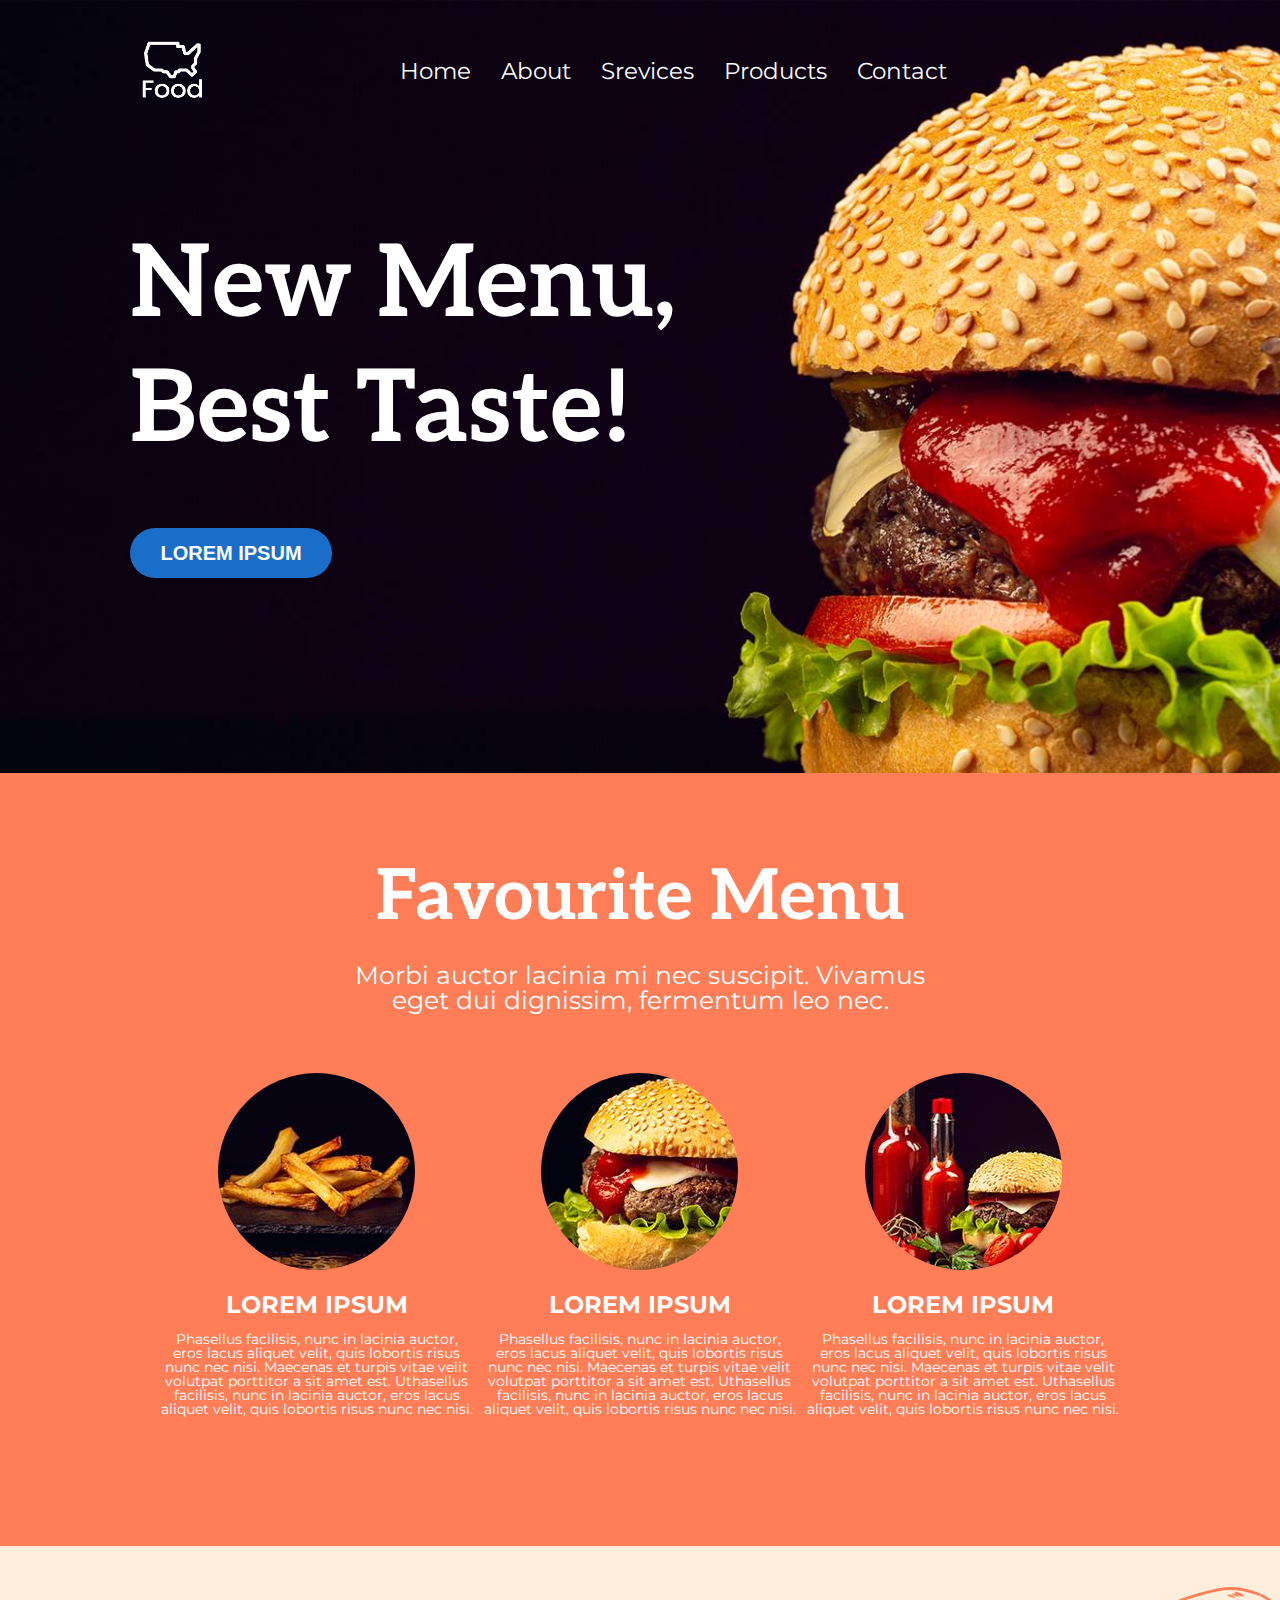
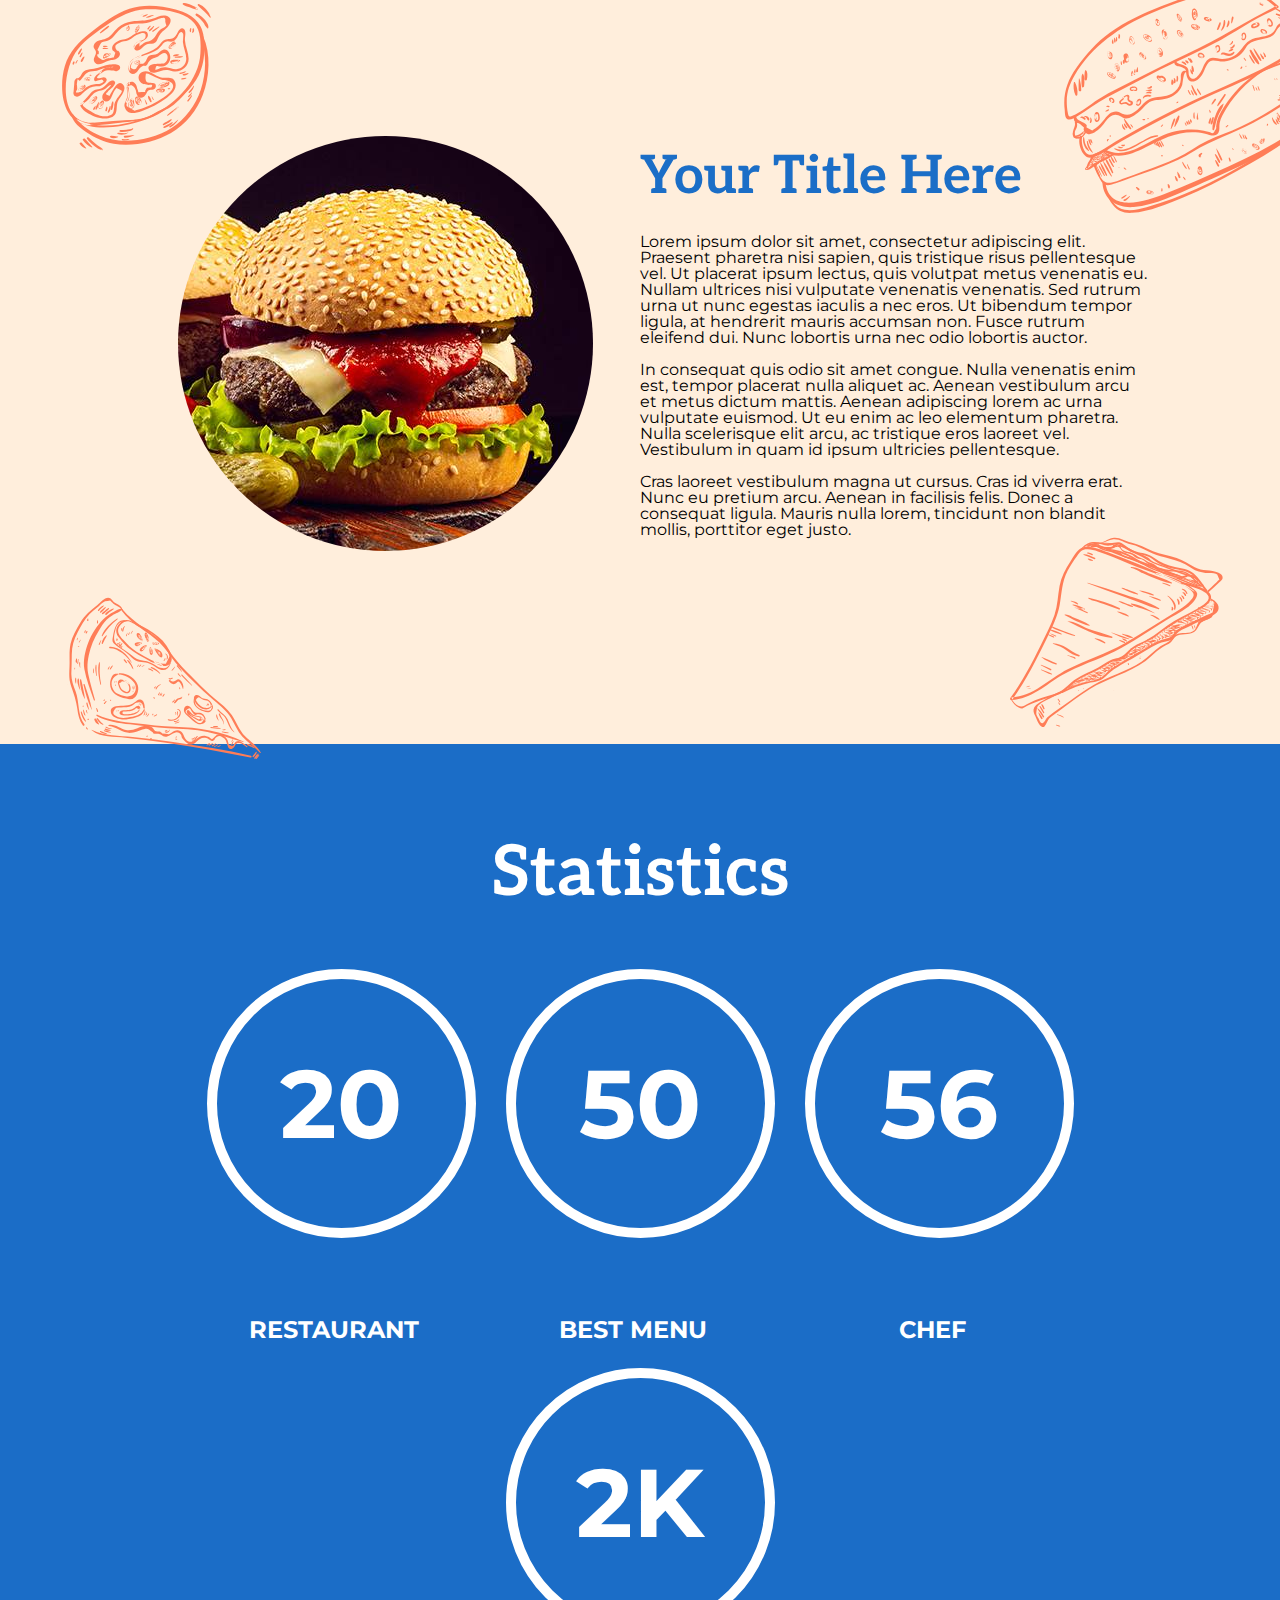
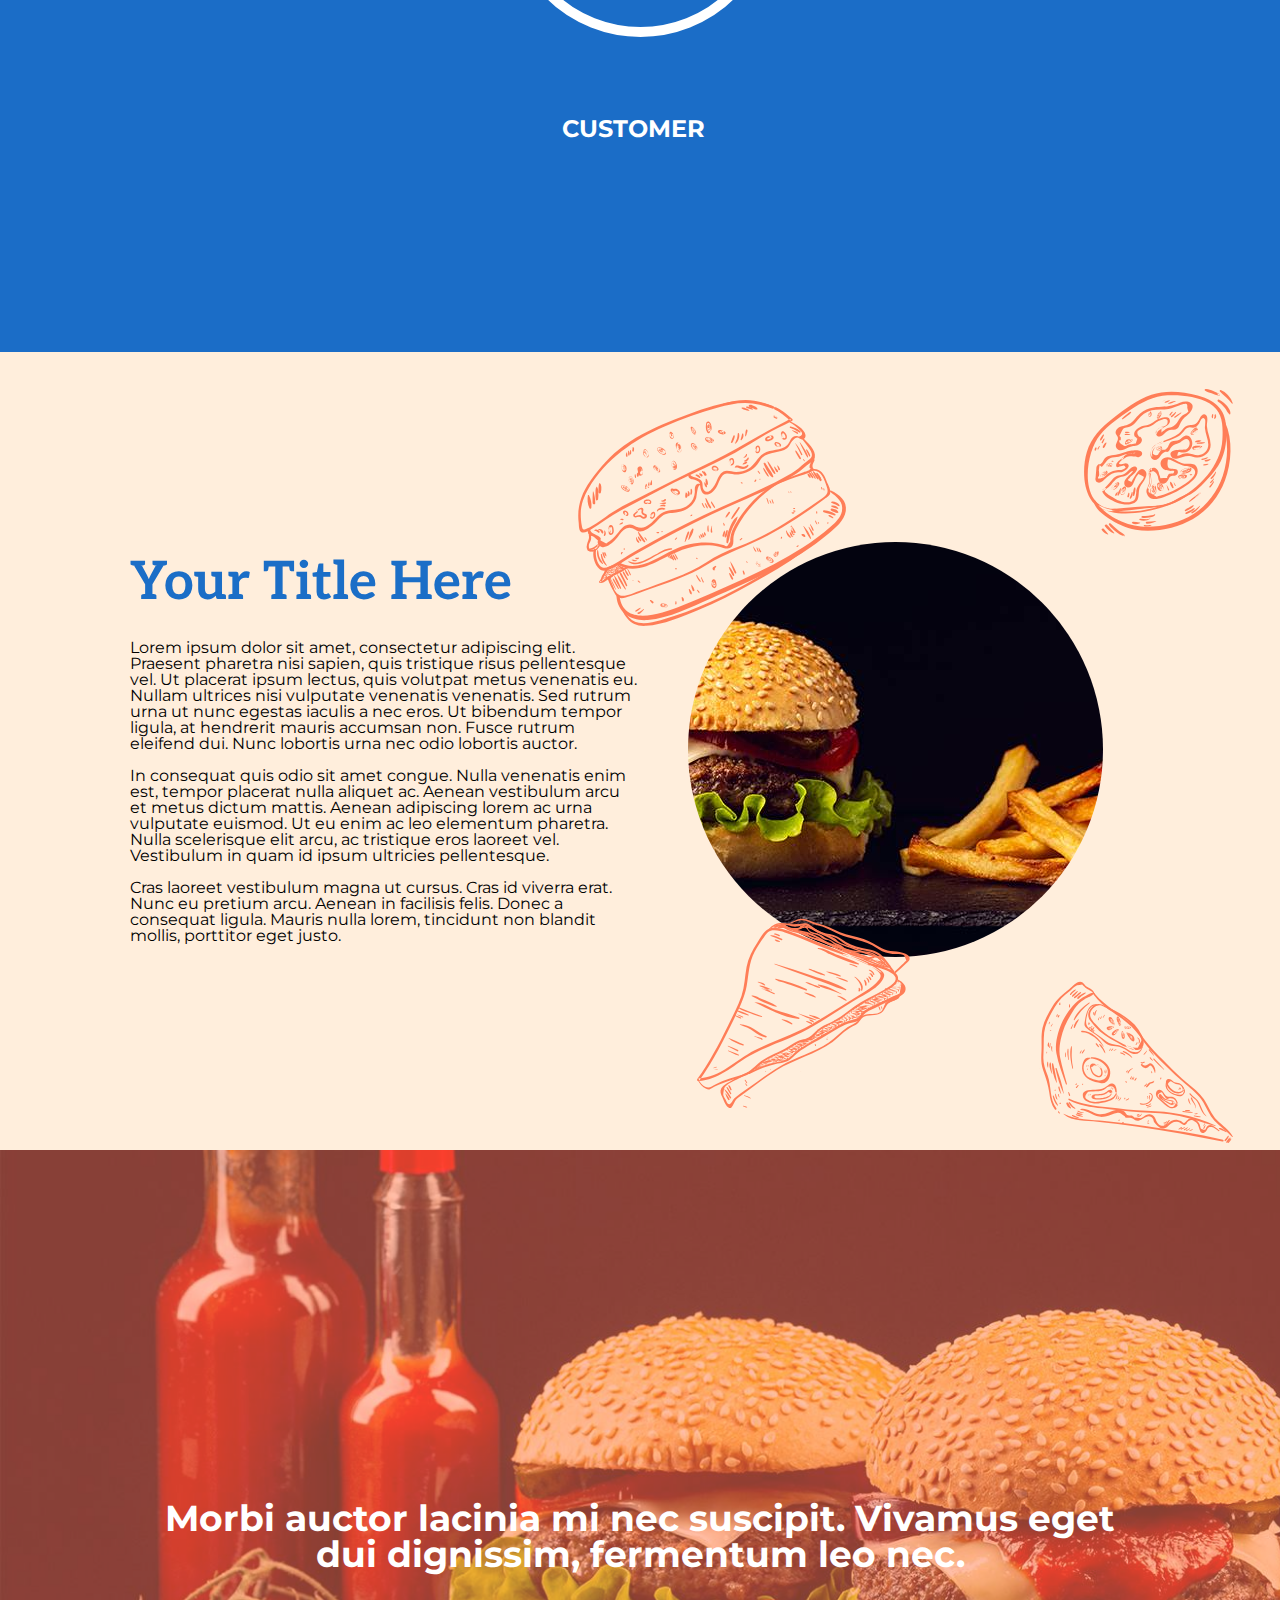
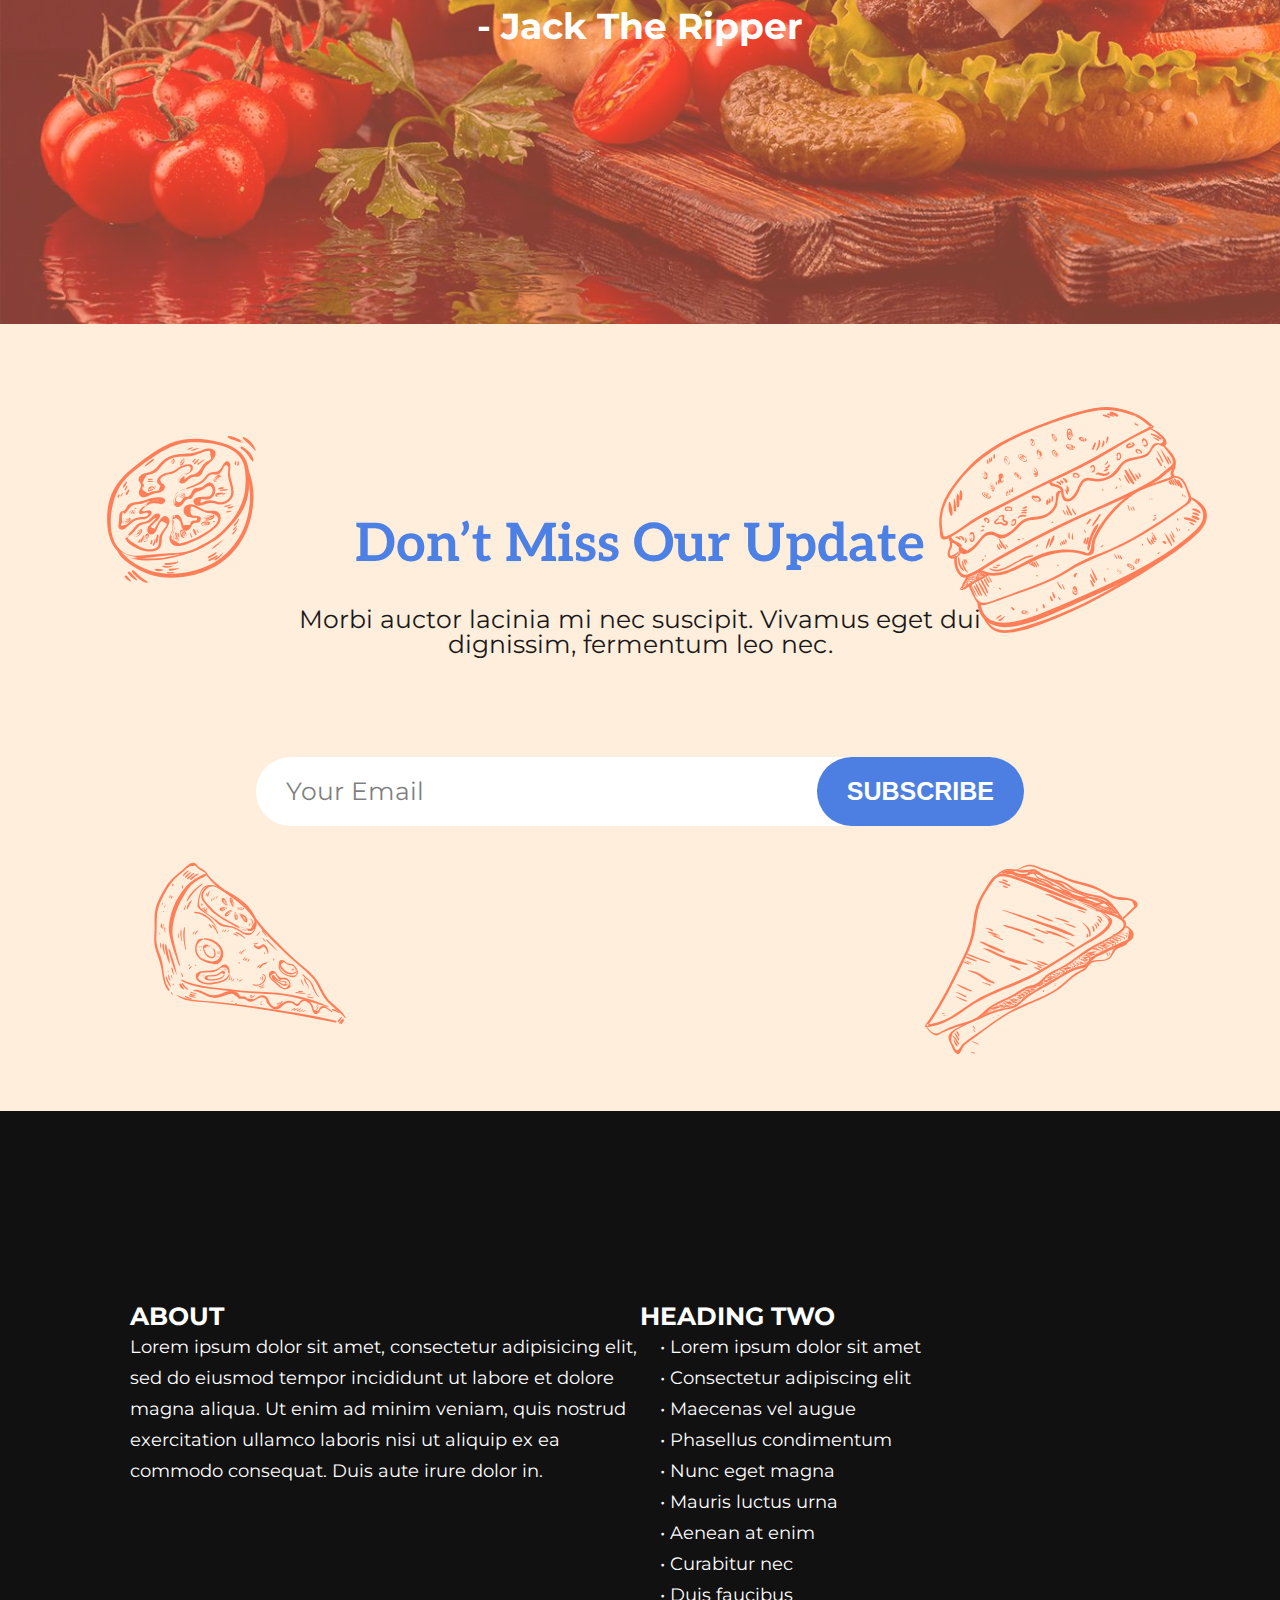
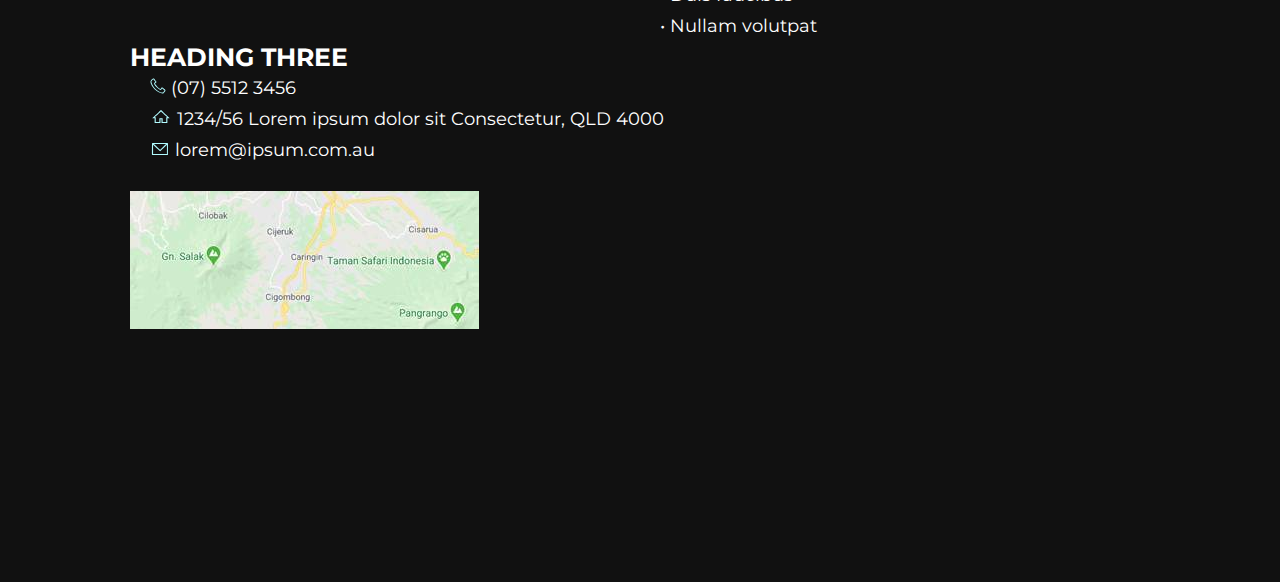
<file: HTML_CSS_Exam/index.html>
<!DOCTYPE html>
<html lang="en">
<head>
    <meta charset="UTF-8">
    <meta name="viewport" content="width=device-width, initial-scale=1.0">
    <title>Document</title>
    <link rel="stylesheet" href="./assets/CSS/index.css">
</head>
<body>
    <header>
        <div class="bg">
            <div class="nav container">
                <div class="logo-wrapper">
                    <img class="logo" src="./assets/Images/Logo.png" alt="Company Logo">
                </div>
                <nav>   
                    <ul>
                        <li><a href="#">Home</a></li>
                        <li><a href="#">About</a></li>
                        <li><a href="#">Srevices</a></li>
                        <li><a href="#">Products</a></li>
                        <li><a href="#">Contact</a></li>
                    </ul>
                </nav>
            </div>
            <div class="banner container">
                <div class="banner-content">
                    <h1>New Menu, Best Taste!</h1>
                    <button>Lorem Ipsum</button>
                </div>
            </div>
        </div>
    </header>
    <section class="favourite-menu">
        <div class="favourite-bg">
            <h2>Favourite Menu</h2>
            <p>Morbi auctor lacinia mi nec suscipit. Vivamus eget dui dignissim, fermentum leo nec.</p>
            <div class="container menu">
                <div class="menu-item">
                    <img src="./assets/Images/FM-first.jpg" alt="chips">
                    <h3>Lorem Ipsum</h3>
                    <p>Phasellus facilisis, nunc in lacinia auctor, eros lacus aliquet velit, quis lobortis risus nunc nec nisi. Maecenas et turpis vitae velit volutpat porttitor a sit amet est. Uthasellus facilisis, nunc in lacinia auctor, eros lacus aliquet velit, quis lobortis risus nunc nec nisi.</p>
                </div>
                <div class="menu-item">
                    <img src="./assets/Images/FM-second.jpg" alt="burger">
                    <h3>Lorem Ipsum</h3>
                    <p>Phasellus facilisis, nunc in lacinia auctor, eros lacus aliquet velit, quis lobortis risus nunc nec nisi. Maecenas et turpis vitae velit volutpat porttitor a sit amet est. Uthasellus facilisis, nunc in lacinia auctor, eros lacus aliquet velit, quis lobortis risus nunc nec nisi.</p>
                </div>
                <div class="menu-item">
                    <img src="./assets/Images/FM-third.jpg" alt="combo">
                    <h3>Lorem Ipsum</h3>
                    <p>Phasellus facilisis, nunc in lacinia auctor, eros lacus aliquet velit, quis lobortis risus nunc nec nisi. Maecenas et turpis vitae velit volutpat porttitor a sit amet est. Uthasellus facilisis, nunc in lacinia auctor, eros lacus aliquet velit, quis lobortis risus nunc nec nisi.</p>
                </div>
            </div>
        </div>
    </section>
    <section class="first product">
        <img class="tomato" src="./assets/Images/Shape1.png" alt="sliced tomato">
        <img class="burger" src="./assets/Images/Burger.png" alt="burger">
        <img class="sandwitch" src="./assets/Images/Sandwitch.png" alt="sandwitch">
        <div class="container product">   
            <div class="image-wrapper">
                <img src="./assets/Images/first_product.jpg" alt="burger">
            </div>
            <div class="content-wrapper">   
                <h2>    
                    Your Title Here
                </h2>
                <p>
                    Lorem ipsum dolor sit amet, consectetur adipiscing elit. Praesent pharetra nisi sapien, quis tristique risus pellentesque vel. Ut placerat ipsum lectus, quis volutpat metus venenatis eu. Nullam ultrices nisi vulputate venenatis venenatis. Sed rutrum urna ut nunc egestas iaculis a nec eros. Ut bibendum tempor ligula, at hendrerit mauris accumsan non. Fusce rutrum eleifend dui. Nunc lobortis urna nec odio lobortis auctor.
                    <br>
                    <br>In consequat quis odio sit amet congue. Nulla venenatis enim est, tempor placerat nulla aliquet ac. Aenean vestibulum arcu et metus dictum mattis. Aenean adipiscing lorem ac urna vulputate euismod. Ut eu enim ac leo elementum pharetra. Nulla scelerisque elit arcu, ac tristique eros laoreet vel. Vestibulum in quam id ipsum ultricies pellentesque.
                    <br>
                    <br>Cras laoreet vestibulum magna ut cursus. Cras id viverra erat. Nunc eu pretium arcu. Aenean in facilisis felis. Donec a consequat ligula. Mauris nulla lorem, tincidunt non blandit mollis, porttitor eget justo.
                </p>
            </div>
        </div>
    </section>
    <section class="statistics">
        <img class="pizza decor" src="./assets/Images/Pizza.png" alt="pizza">
        <h2>
            Statistics
        </h2>
        <div class="container statistics">
            <div class="content">
                <div class="circle">
                    <h2>20</h2>
                </div>
                <p>restaurant</p>
            </div>
            <div class="content">
                <div class="circle">
                    <h2>50</h2>
                </div>
                <p>best menu</p>
            </div>
            <div class="content">
                <div class="circle">
                    <h2>56</h2>
                </div>
                <p>chef</p>
            </div>
            <div class="content">
                <div class="circle">
                    <h2>2K</h2>
                </div>
                <p>customer</p>
            </div>
        </div>
    </section>
    <section class="second product">
        <img class="tomato" src="./assets/Images/Shape1.png" alt="sliced tomato">
        <img class="burger" src="./assets/Images/Burger.png" alt="burger">
        <img class="pizza" src="./assets/Images/Pizza.png" alt="pizza">
        <img class="sandwitch" src="./assets/Images/Sandwitch.png" alt="sandwitch">
        <div class="container product">   
            <div class="image-wrapper">
                <img src="./assets/Images/second_product.jpg" alt="burger">
            </div>
            <div class="content-wrapper">   
                <h2>    
                    Your Title Here
                </h2>
                <p>
                    Lorem ipsum dolor sit amet, consectetur adipiscing elit. Praesent pharetra nisi sapien, quis tristique risus pellentesque vel. Ut placerat ipsum lectus, quis volutpat metus venenatis eu. Nullam ultrices nisi vulputate venenatis venenatis. Sed rutrum urna ut nunc egestas iaculis a nec eros. Ut bibendum tempor ligula, at hendrerit mauris accumsan non. Fusce rutrum eleifend dui. Nunc lobortis urna nec odio lobortis auctor.
                    <br>
                    <br>In consequat quis odio sit amet congue. Nulla venenatis enim est, tempor placerat nulla aliquet ac. Aenean vestibulum arcu et metus dictum mattis. Aenean adipiscing lorem ac urna vulputate euismod. Ut eu enim ac leo elementum pharetra. Nulla scelerisque elit arcu, ac tristique eros laoreet vel. Vestibulum in quam id ipsum ultricies pellentesque.
                    <br>
                    <br>Cras laoreet vestibulum magna ut cursus. Cras id viverra erat. Nunc eu pretium arcu. Aenean in facilisis felis. Donec a consequat ligula. Mauris nulla lorem, tincidunt non blandit mollis, porttitor eget justo.
                </p>
            </div>
        </div>
    </section>
    <section class="testimonials">
        <p>
            Morbi auctor lacinia mi nec suscipit. Vivamus eget dui dignissim, fermentum leo nec.
            <br>
            <br>- Jack The Ripper
        </p>
    </section>
    <section class="contact-us">
        <img class="tomato" src="./assets/Images/Shape1.png" alt="sliced tomato">
        <img class="burger" src="./assets/Images/Burger.png" alt="burger">
        <img class="pizza" src="./assets/Images/Pizza.png" alt="pizza">
        <img class="sandwitch" src="./assets/Images/Sandwitch.png" alt="sandwitch">
        <h2>Don’t Miss Our Update</h2>
        <p>Morbi auctor lacinia mi nec suscipit. Vivamus eget dui dignissim, fermentum leo nec.</p>
        <form action="#">
            <input type="text" placeholder="Your Email">
            <input type="submit" value="subscribe">
        </form>
    </section>
    <footer>
        <div class="container"> 
            <div class="about">
                <h4>About</h4>
                <p>Lorem ipsum dolor sit amet, consectetur adipisicing elit, sed do eiusmod tempor incididunt ut labore et dolore magna aliqua. Ut enim ad minim veniam, quis nostrud exercitation ullamco laboris nisi ut aliquip ex ea commodo consequat. Duis aute irure dolor in.</p>
            </div>
            <div class="heading-two">
                <h4>Heading Two</h4>
                <p>• Lorem ipsum dolor sit amet
                    <br>• Consectetur adipiscing elit
                    <br>• Maecenas vel augue
                    <br>• Phasellus condimentum
                    <br>• Nunc eget magna
                    <br>• Mauris luctus urna 
                    <br>• Aenean at enim
                    <br>• Curabitur nec
                    <br>• Duis faucibus
                    <br>• Nullam volutpat</p>
            </div>
            <div class="heading-three">
                <h4>Heading Three</h4>
                <div></div>
                <div class="phone">
                    <p><img src="./assets/Images/phone.png" alt="phone"><span>(07) 5512 3456</span></p>
                </div>
                <div class="address">
                    <p><img src="./assets/Images/address.png" alt="address"><span>1234/56 Lorem ipsum dolor sit  Consectetur, QLD 4000</span></p>
                </div>
                <div class="e-mail">
                    <p><img src="./assets/Images/email.png" alt="mail"><span>lorem@ipsum.com.au</span></p>
                </div>
                <div class="map">
                    <img src="./assets/Images/map.jpg" alt="map">
                </div>
            </div>
        </div>
    </footer>
</body>
</html>
</file>
<file: HTML_CSS_Exam/assets/CSS/index.css>
@import url('./css_reset.css');

@import url('https://fonts.googleapis.com/css2?family=Montserrat:ital,wght@0,100;0,200;0,300;0,400;0,500;0,600;0,700;0,800;0,900;1,100;1,200;1,300;1,400;1,500;1,600;1,700;1,800;1,900&family=Poppins:ital,wght@0,100;0,200;0,300;0,400;0,500;0,600;0,700;0,800;0,900;1,100;1,200;1,300;1,400;1,500;1,600;1,700;1,800;1,900&display=swap');
@import url('https://fonts.googleapis.com/css2?family=Aleo:ital,wght@0,100;0,200;0,300;0,400;0,500;0,600;0,700;0,800;0,900;1,100;1,200;1,300;1,400;1,500;1,600;1,700;1,800;1,900&family=Montserrat:ital,wght@0,100;0,200;0,300;0,400;0,500;0,600;0,700;0,800;0,900;1,100;1,200;1,300;1,400;1,500;1,600;1,700;1,800;1,900&family=Poppins:ital,wght@0,100;0,200;0,300;0,400;0,500;0,600;0,700;0,800;0,900;1,100;1,200;1,300;1,400;1,500;1,600;1,700;1,800;1,900&display=swap');

@import url('./header.css');
@import url('./favourite-menu.css');
@import url('./product.css');
@import url('./statistics.css');
@import url('./second-product.css');
@import url('./testimonials.css');
@import url('./contact-us.css');
@import url('./footer.css');

body{
    font-family: "Montserrat";
}

.container{
    margin: 0 auto;
    max-width: 1440px;
    display: flex;
    flex-direction: row;
    flex-wrap: wrap;
    box-sizing: border-box;
    padding:0 130px;
}
</file>
